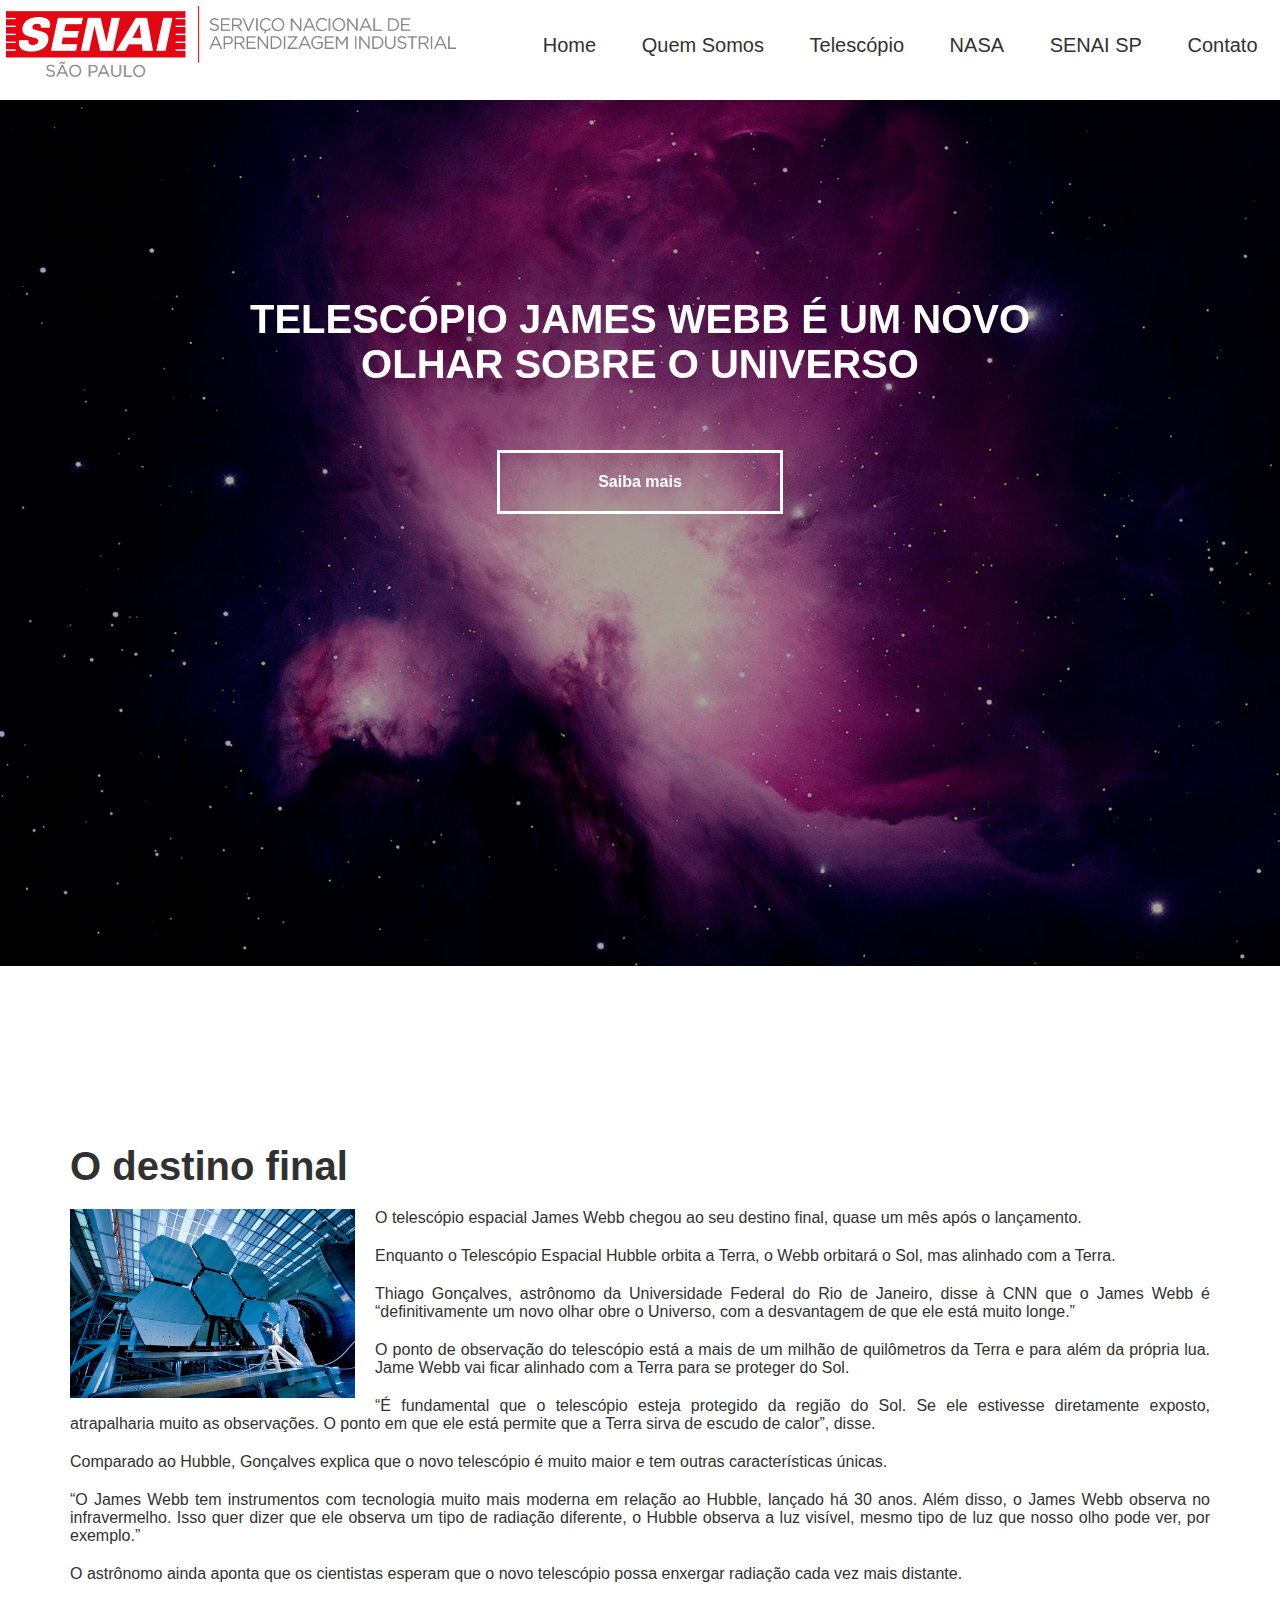
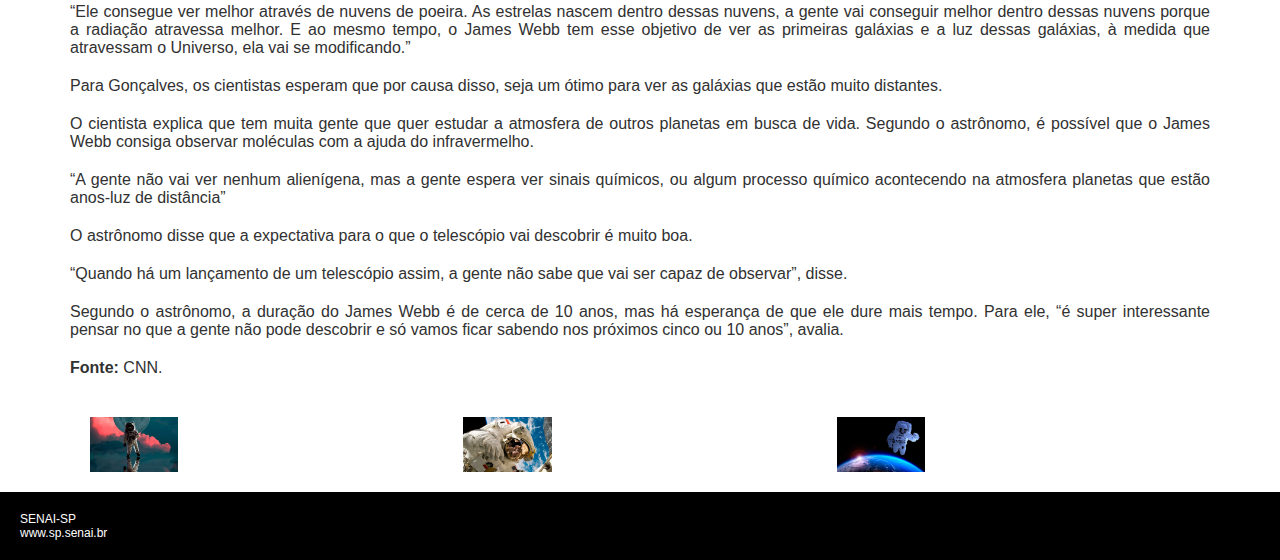
<file: 1tds/index.html>
<!DOCTYPE html>
<html lang="pt-br">

<head>
    <meta charset="UTF-8">
    <meta http-equiv="X-UA-Compatible" content="IE=edge">
    <meta name="viewport" content="width=device-width, initial-scale=1.0">
    <title>Telescópio Espacial James Webb</title>
    <link rel="shortcut icon" href="img/favicon.ico" />
    <link rel="stylesheet" href="css/css.css">
</head>

<header>
    <div id="img"> <img src="img/logo-senai.png" alt="Nome da Organização" /> </div>
    <div id="menu" > 
        <ul>
            <li>Home</li>
            <li>Quem Somos</li>
            <li>Telescópio</li>
            <li>NASA</li>
            <li> SENAI SP</li>
            <li>Contato</li>
        </ul>     
    </div>
     
</header>


<body>
    <div id="um">

        <h1 id="primeiroH1">
            Telescópio James Webb é um novo olhar sobre o Universo
        </h1>

        <a id="linkUm" href="#dois" class="botaoTransparente">Saiba mais</a>


    </div>

    <div id="dois">

        <div class="corpo">

            <h2>O destino final</h2>

            <img class="minhasImagem" src="img/james-webb.jpg" alt="Trabalho no Telescópio"
                title="Telescópio James Webb" />

            <p>O telescópio espacial James Webb chegou ao seu destino final, quase um mês após o lançamento.</p>

            <p>Enquanto o Telescópio Espacial Hubble orbita a Terra, o Webb orbitará o Sol, mas alinhado com a Terra.
            </p>

            <p>Thiago Gonçalves, astrônomo da Universidade Federal do Rio de Janeiro, disse à CNN que o James Webb é
                “definitivamente um novo olhar obre o Universo, com a desvantagem de que ele está muito longe.”</p>

            <p>O ponto de observação do telescópio está a mais de um milhão de quilômetros da Terra e para além da
                própria lua. Jame Webb vai ficar alinhado com a Terra para se proteger do Sol.</p>

            <p>“É fundamental que o telescópio esteja protegido da região do Sol. Se ele estivesse diretamente exposto,
                atrapalharia muito as observações. O ponto em que ele está permite que a Terra sirva de escudo de
                calor”, disse.</p>

            <p>Comparado ao Hubble, Gon&ccedil;alves explica que o novo telesc&oacute;pio &eacute; muito maior e tem
                outras caracter&iacute;sticas &uacute;nicas.</p>
            <p>&ldquo;O James Webb tem instrumentos com tecnologia muito mais moderna em rela&ccedil;&atilde;o ao
                Hubble, lan&ccedil;ado h&aacute; 30 anos. Al&eacute;m disso, o James Webb observa no infravermelho. Isso
                quer dizer que ele observa um tipo de radia&ccedil;&atilde;o diferente, o Hubble observa a luz
                vis&iacute;vel, mesmo tipo de luz que nosso olho pode ver, por exemplo.&rdquo;</p>
            <p>O astr&ocirc;nomo ainda aponta que os cientistas esperam que o novo telesc&oacute;pio possa enxergar
                radia&ccedil;&atilde;o cada vez mais distante.</p>
            <p>&ldquo;Ele consegue ver melhor atrav&eacute;s de nuvens de poeira. As estrelas nascem dentro dessas
                nuvens, a gente vai conseguir melhor dentro dessas nuvens porque a radia&ccedil;&atilde;o atravessa
                melhor. E ao mesmo tempo, o James Webb tem esse objetivo de ver as primeiras gal&aacute;xias e a luz
                dessas gal&aacute;xias, &agrave; medida que atravessam o Universo, ela vai se modificando.&rdquo;</p>
            <p>Para Gon&ccedil;alves, os cientistas esperam que por causa disso, seja um &oacute;timo para ver as
                gal&aacute;xias que est&atilde;o muito distantes.</p>
            <p>O cientista explica que tem muita gente que quer estudar a atmosfera de outros planetas em busca de vida.
                Segundo o astr&ocirc;nomo, &eacute; poss&iacute;vel que o James Webb consiga observar mol&eacute;culas
                com a ajuda do infravermelho.</p>
            <p>&ldquo;A gente n&atilde;o vai ver nenhum alien&iacute;gena, mas a gente espera ver sinais
                qu&iacute;micos, ou algum processo qu&iacute;mico acontecendo na atmosfera planetas que est&atilde;o
                anos-luz de dist&acirc;ncia&rdquo;</p>
            <p>O astr&ocirc;nomo disse que a expectativa para o que o telesc&oacute;pio vai descobrir &eacute; muito
                boa.</p>
            <p>&ldquo;Quando h&aacute; um lan&ccedil;amento de um telesc&oacute;pio assim, a gente n&atilde;o sabe que
                vai ser capaz de observar&rdquo;, disse.</p>
            <p>Segundo o astr&ocirc;nomo, a dura&ccedil;&atilde;o do James Webb &eacute; de cerca de 10 anos, mas
                h&aacute; esperan&ccedil;a de que ele dure mais tempo. Para ele, &ldquo;&eacute; super interessante
                pensar no que a gente n&atilde;o pode descobrir e s&oacute; vamos ficar sabendo nos pr&oacute;ximos
                cinco ou 10 anos&rdquo;, avalia.</p>


            <p><strong>Fonte:</strong> CNN.</p>


            <div class="linha">

                <div class="coluna-3 coluna-espaco">
                    <img src="img/astronauta1.jpg" alt="astronauta1" title="astronauta1" width="100%" />
                </div>
                <div class="coluna-3 coluna-espaco">
                    <img src="img/astronauta2.jpg" alt="astronauta2" title="astronauta2" width="100%" />
                </div>
                <div class="coluna-3">
                    <img src="img/astronauta3.jpg" alt="astronauta3" title="astronauta3" width="100%" />
                </div>
            </div>


        </div>






    </div>


    <div class="linha fundo-black">

        <div class="coluna-4">
            SENAI-SP<br>
            www.sp.senai.br

        </div>
        <div class="coluna-4">

        </div>
        <div class="coluna-4">

        </div>
        <div class="coluna-4">

        </div>

    </div>

    

</body>

</html>
</file>
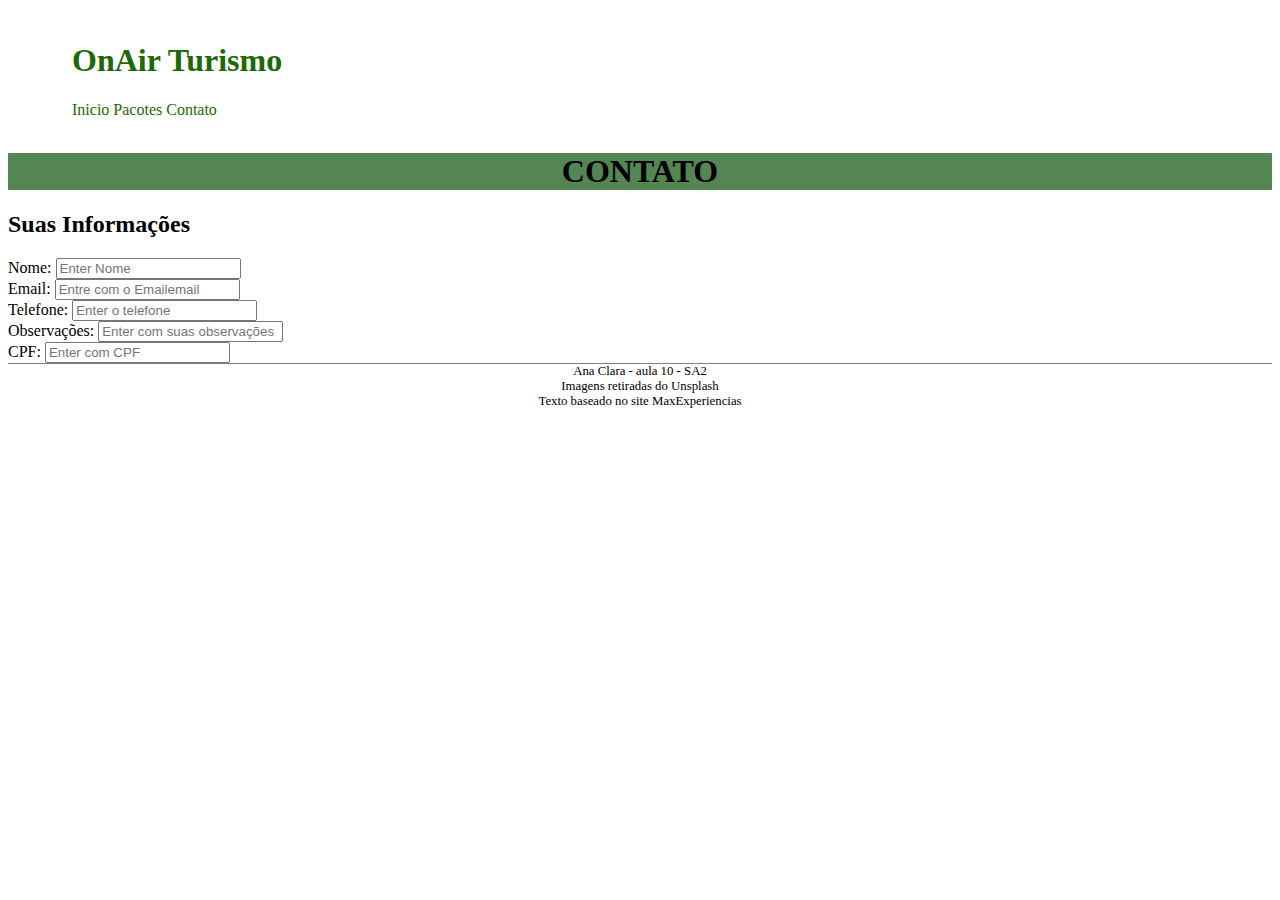
<file: abril/atividades 01-04/contato.html>
<!DOCTYPE html>
<html lang="pt.br">

<head>
    <meta charset="UTF-8">
    <meta http-equiv="X-UA-Compatible" content="IE=edge">
    <meta name="viewport" content="width=device-width, initial-scale=1.0">
    <title>OnAir Turismo | Contato</title>
    <link rel="icon" href="_media/icon.svg" type="image/svg+xml" />
    <link rel="stylesheet" href="css/css.css" />
</head>

<body>
    <header class="row header">
        <a href="turismo.html" class="col-6">
            <h1>OnAir Turismo</h1>
        </a>
        <nav class="nav col-6 justify-content-end">
            <a class="nav-link h5" href="turismo.html">Inicio</a>
            <a class="nav-link h5" href="">Pacotes</a>
            <a class="nav-link h5 disabled" href="contato.html">Contato</a>
        </nav>
    </header>

    <h1 class="contato">CONTATO</h1>

    <div class="formulario">
        <h2>Suas Informações</h2>
        <form action="/action_page.php">
            <div class="form-group">
                <label for="pwd">Nome:</label>
                <input type="Nome" class="form-control" id="pwd" placeholder="Enter Nome" name="pwd">
            </div>
            <div class="form-group">
                <label for="email">Email:</label>
                <input type="email" class="form-control" id="email" placeholder="Entre com o Emailemail" name="email">
            </div>
            <div class="form-group">
                <label for="pwd">Telefone:</label>
                <input type="telefone" class="form-control" id="pwd" placeholder="Enter o telefone" name="pwd">
            </div>
            <div class="form-group">
                <label for="pwd">Observações:</label>
                <input type="Observações" class="form-control" id="pwd" placeholder="Enter com suas observações"
                    name="pwd">
            </div>
            <div class="form-group">
                <label for="pwd">CPF:</label>
                <input type="CPF" class="form-control" id="pwd" placeholder="Enter com CPF"
                    name="pwd">
            </div>
        </form>
    </div>



    <footer class="footer">
        <p>Ana Clara - aula 10 - SA2</p>
        <p>Imagens retiradas do <a href="https://unsplash.com">Unsplash</a></p>
        <p>Texto baseado no site <a href="https://maxexperiencias.com.br/pcotes/">MaxExperiencias</a></p>
    </footer>

</body>

</html>
</file>
<file: 1tds/css/css.css>
img{
  width: 25%;
  float: left;
}

header{
  position: center;
  font-size: 20px;
  height: 100px;
  margin-left: auto;
  margin-right: auto;
  display: flex;
}

li{
    display: inline; 
    padding: 20px;
    line-height: 50px;
}

ul{
    margin-left:  20px;
}


#img{
   padding: 0.5%;
}

#img img{
 width: 450px;

}

html,
body {
    margin: 0;
    padding: 0;
    font-family: Verdana, Geneva, Tahoma, sans-serif;
    color: #313131;
    scroll-behavior: smooth !important;
}



p {
    margin-top: 20px;
    margin-bottom: 20px;
}

h2 {
    font-size: 40px;
    font-weight: bold;
    margin-top: 20px;
    margin-bottom: 20px;

}

#um {
    width: 100%;
    height: 1024px;
    background: url('../img/fundo.jpg') no-repeat center center fixed;
   /*  -webkit-background-size: cover;
    -moz-background-size: cover;
    -o-background-size: cover; */
    background-size: cover;
    position: relative;
    z-index: 1;
}

#primeiroH1 {
    max-width: 800px;
    position: fixed;
    top: 30%;
    margin-left: auto;
    margin-right: auto;
    left: 0;
    right: 0;
    color: #fff;
    font-size: 40px;
    font-weight: bold;
    text-transform: uppercase;
    text-align: center;


}

.botaoTransparente {
    border: solid 3px #fff;
    text-decoration: none;
    color: #fff;
    padding: 20px 40px;
    max-width: 200px;
    text-align: center;
    font-weight: bold;
}

#linkUm {
    position: fixed;
    top: 50%;
    margin-left: auto;
    margin-right: auto;
    left: 0;
    right: 0;

}

#dois {
    position: relative;
    width: 100%;
    background: #fff;
    z-index: 2;

}

.corpo {
    max-width: 1140px;
    margin-left: auto;
    margin-right: auto;
    left: 0;
    right: 0;
    text-align: justify;

}

.minhasImagem {
    float: left;
    margin-right: 20px;
    max-width: 500px;
}

.linha {
    display: flex;
    padding: 20px;
}

.coluna-espaco {
    padding-right: 20px;
}

.coluna-1 {
    width: 100%;
}

.coluna-2 {
    width: 50%;
}

.coluna-3 {
    width: 33.3333333%;
}

.coluna-4 {
    width: 25%;
}

.coluna-1-4 {
    width: 75%;
}

.fundo-black {
    background: #000;
    color: #fff !important;
    font-size: 12px;
}


@media only screen and (max-width: 600px) {

    #um {
        height: 500px;
    }

    .botaoTransparente {
        width: 100%;
        padding: 20px 30px;
    }

    #primeiroH1 {
        width: 90%;
        font-size: 30px;
        top: 20px;
    }

    #linkUm {
        display: block;

    }

    .minhasImagem {
        float: none;
        width: 100%;
        margin-right: 0;
    }

    .corpo {
        width: 100%;

    }

    .corpo p {
        margin-left: 20px;
        margin-right: 20px;
    }

    .corpo h2 {
        text-align: left;
        margin-left: 20px;
        margin-right: 20px;
    }

    .linha {
        display: block;
    }

    .coluna-1,
    .coluna-2,
    .coluna-3,
    .coluna-4,
    .coluna-1-4 {
        width: 100%;
        margin-bottom: 20px;
    }

    .coluna-espaco {
        padding-right: 0;
    }
}
</file>
<file: abril/atividades 01-04/css/css.css>
body {
    font-size: 16px;
}

img {
    width: 100px;
    height: 50px;
    object-fit: fill;
}

.header {
    padding: 0.8em 4em;
    margin-bottom: 0.8em;
    align-items: baseline;
}

.header a, 
.header nav a {
 color: rgb(29, 105, 4);
 text-decoration: none  ;
}

header a:hover, 
.header nav a:hover {
 color: rgb(65,163, 33);
 transition: 220ms;
}

.content {
    margin-bottom: 2em;
}

.card{
    width: 100%;
    height: 70vh;
    background-image: url(../_img/bg-aviao.jpg);
    background-repeat: no-repeat;
    background-position: center center;
    opacity: 0.7;
    text-align: center;
}

.card span {
  margin: 2em;
}

.card a {
    color: rgb(255, 255, 255);
    text-decoration: none;
}

.card a:hover{
    color: rgb(0, 0, 0);
    transition: 220ms;
}

.footer {
    text-align: center;
    border-top: solid 1px gray;
}

.footer p{
    margin: 0;
    padding: 0;
    font-size: 0.8em;
}

.footer a {
    color: black;
    text-decoration: none ;

}

.principal{
    background-color: black;
    color: white;
}

button{
    background-color: green;
    color: white;
}

.minhaImagem{
   max-width: 150px;
   float: center;
   margin: 20px;
   margin-left: 20px;
}

table{
    text-align: center;
    font: center;
    margin-right: 20px;
    margin-bottom: .5em;
    table-layout: fixed;
    margin: auto;
}

.contato{
    background-color: rgb(83, 134, 83);
    text-align:  center;
}

.formulario {
    position: center;
}
</file>
